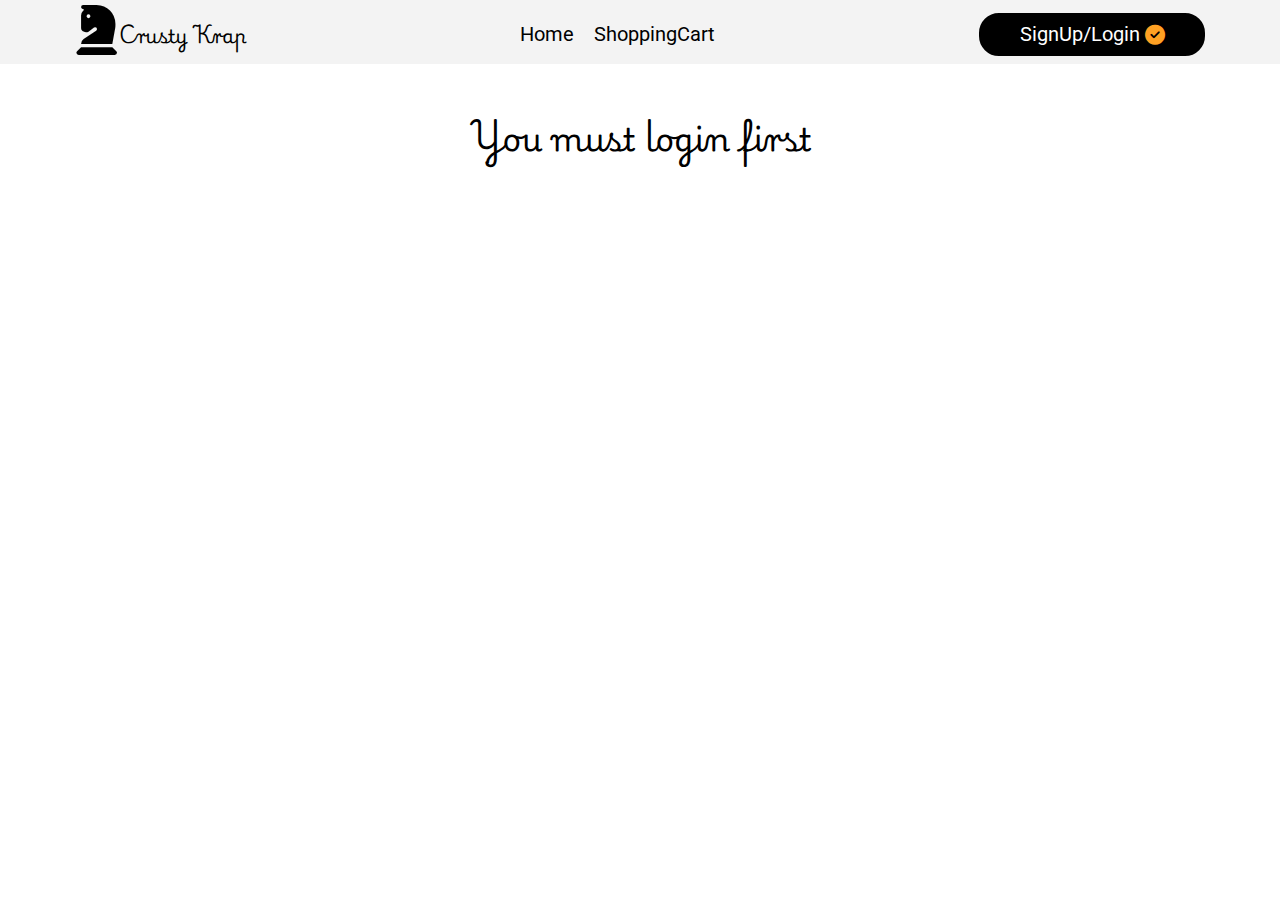
<file: index.html>
<!DOCTYPE html>
<html>
    <head>
        <meta name="viewport" content="width=device-width, initial-scale=1.0">
        <title>Safan</title>
        <!--Normalize-->
        <link rel="stylesheet" href="css/Normalize.css"></link>
        <!--Font awesome-->
        <link rel="stylesheet" href="css/all.min.css" />
        <!--Public CSS File-->
        <link rel="stylesheet" href="css/public.css">
        <!--Main CSS File-->
        <link rel="stylesheet" href="css/main.css">
        <!--Google Fonts Playwrite Polska-->
        <link rel="preconnect" href="https://fonts.googleapis.com">
        <link rel="preconnect" href="https://fonts.gstatic.com" crossorigin>
        <link href="https://fonts.googleapis.com/css2?family=Playwrite+PL:wght@100..400&display=swap" rel="stylesheet">
        <!--Google Fonts Roboto-->
        <link rel="preconnect" href="https://fonts.googleapis.com">
        <link rel="preconnect" href="https://fonts.gstatic.com" crossorigin>
        <link href="https://fonts.googleapis.com/css2?family=Roboto:ital,wght@0,100;0,300;0,400;0,500;0,700;0,900;1,100;1,300;1,400;1,500;1,700;1,900&display=swap" rel="stylesheet">
    </head>
    <body>
        <!--Header Begins-->
        <div class="header">
            <div class="container">
                <div class="MainIcon">
                    <i class="fa-solid fa-chess-knight"></i>
                    <h3> Crusty Krap</h3>
                </div>
                <div class="icons">
                    <a class="hitem" href="index.html" > Home </a>
                    <a class="hitem" href="Pages/ShoppingCart.html"> ShoppingCart </a>
                </div>
                <a class="work" href="Pages/login.html" id="login">
                   SignUp/Login <i class="fa-solid fa-circle-check"></i>
                </a>
            </div>
        </div>
        <!--Header Ends-->
        <!--Items grid start-->
        <div class="menu">
        <div class="container" id="Landing">
            <div class="itemsGrid">
                <div class="item">
                    <img src="images/GrilledBurger.jpg" alt="item1">
                    <h3>Grilled burger</h3>
                    <p>Price: $70</p>
                    <button onclick="addToCart(1)">Add to Cart</button>
                    <h4>Count : 0</h4>
                </div>
                <div class="item">
                    <img src="images/smashburger.jpg" alt="item2">
                    <h3>smashburger</h3>
                    <p>Price: $120</p>
                    <button onclick="addToCart(2)">Add to Cart</button>
                    <h4>Count : 0</h4>
                </div>
                <div class="item">
                    <img src="images/Crispy-Chicken-Burger.jpg" alt="item3">
                    <h3>Chicken burger</h3>
                    <p>Price: $160</p>
                    <button onclick="addToCart(3)">Add to Cart</button>
                    <h4>Count : 0</h4>
                </div>
                <div class="item">
                    <img src="images/Fries.jpg" alt="item4">
                    <h3>Fries</h3>
                    <p>Price: $60</p>
                    <button onclick="addToCart(4)">Add to Cart</button>
                    <h4>Count : 0</h4>
                </div>
                <div class="item">
                    <img src="images/Pizza.jpeg" alt="item5">
                    <h3>Pizza</h3>
                    <p>Price: $220</p>
                    <button onclick="addToCart(5)">Add to Cart</button>
                    <h4>Count : 0</h4>
                </div>
                <div class="item">
                    <img src="images/FriedChicken.jpg" alt="item6">
                    <h3>FriedChicken</h3>
                    <p>Price: $250</p>
                    <button onclick="addToCart(6)">Add to Cart</button>
                    <h4>Count : 0</h4>
                </div>
                <div class="item">
                    <img src="images/Taco.jpg" alt="item7">
                    <h3>Taco burger</h3>
                    <p>Price: $270</p>
                    <button onclick="addToCart(7)">Add to Cart</button>
                    <h4>Count : 0</h4>
                </div>
                <div class="item">
                    <img src="images/Drink.jpg" alt="item8">
                    <h3>Crusty Krap drink</h3>
                    <p>Price: $80</p>
                    <button onclick="addToCart(8)">Add to Cart</button>
                    <h4>Count : 0</h4>
                </div>
            </div>
        </div>
        <div class="LoginFirst" id="LoginFirst">

        </div>
    </div>
        <!--Items grid ends-->
        <script src="js/homePublic.js"></script>
    </body>
</html>
</file>
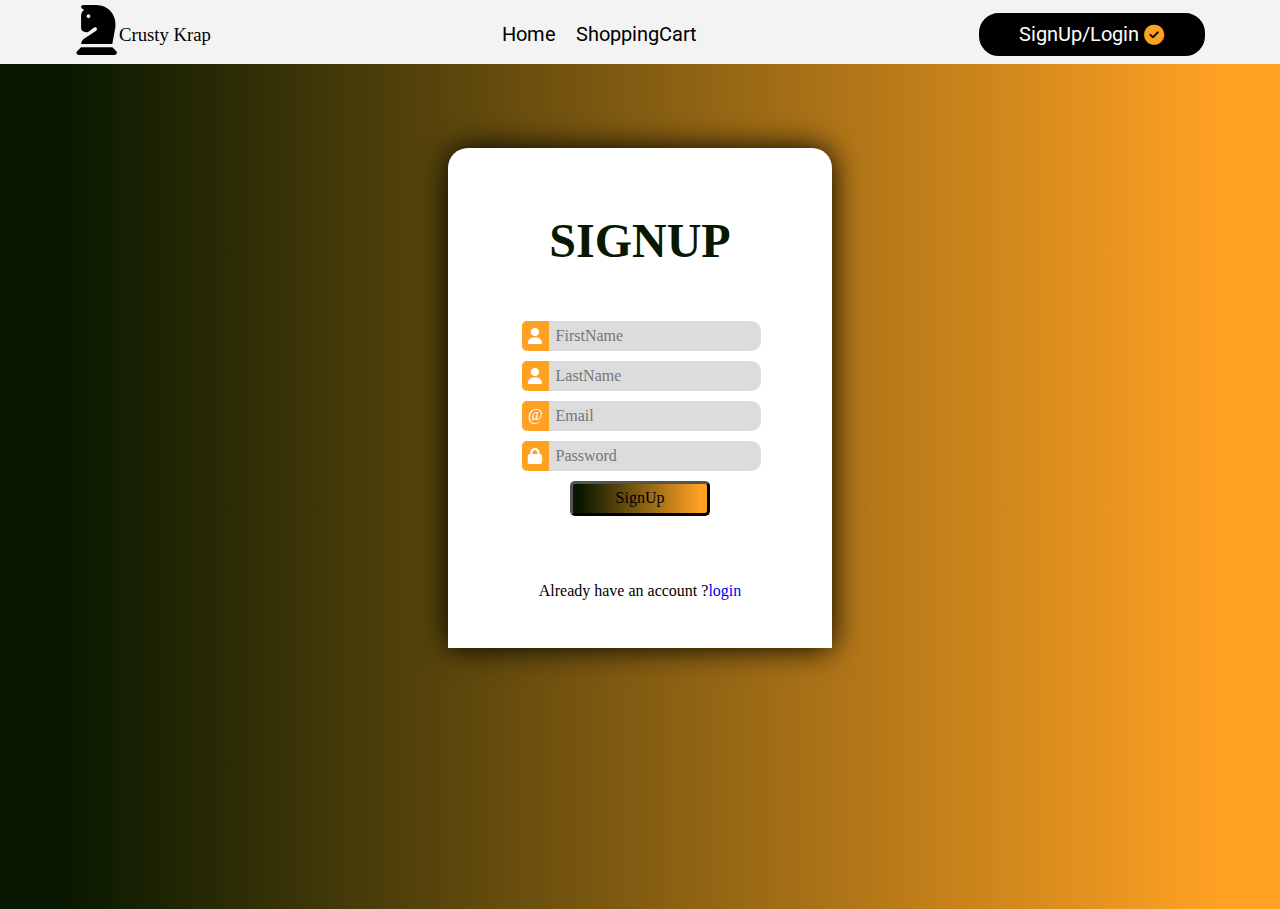
<file: Pages/index.html>
<!DOCTYPE html>
<html lang="en">
<head>
    <meta name="viewport" content="width=device-width, initial-scale=1.0">
    <title>WorkWithMe</title>
    <!--Normalize-->
    <link rel="stylesheet" href="../css/Normalize.css"></link>
    <!--Font awesome-->
    <link rel="stylesheet" href="../css/all.min.css" />
    <!--Public CSS File-->
    <link rel="stylesheet" href="../css/public.css">
    <!--Main CSS File-->
    <link rel="stylesheet" href="../css/Work.css">
    <!--Google Fonts Roboto-->
    <link rel="preconnect" href="https://fonts.googleapis.com">
    <link rel="preconnect" href="https://fonts.gstatic.com" crossorigin>
    <link href="https://fonts.googleapis.com/css2?family=Roboto:ital,wght@0,100;0,300;0,400;0,500;0,700;0,900;1,100;1,300;1,400;1,500;1,700;1,900&display=swap" rel="stylesheet">
</head>
<body>
        <!--Header Begins-->
        <div class="header">
            <div class="container">
                <div class="MainIcon">
                    <i class="fa-solid fa-chess-knight"></i>
                    <h3> Crusty Krap</h3>
                </div>
                <div class="icons">
                    <a class="hitem" href="../index.html" > Home </a>
                    <a class="hitem" href="ShoppingCart.html"> ShoppingCart </a>
                </div>
                <a class="work" href="login.html" id="login">
                    SignUp/Login <i class="fa-solid fa-circle-check"></i>
                 </a>
            </div>
        </div>
        <!--Header Ends-->
    <!--Landing Begins-->
    <div class="landing">
        <div class="container">
            <div class="SignCard">
                <h1>SignUp</h1>
            <form id="SignupForm">
                <div class="in">
                <label for="fnm"><i class="fa-solid fa-user"></i></label>
                <input required type="text" name="fnm" placeholder="FirstName" id="fnm">
                </div>
                <div class="in">
                <label for="lnm"><i class="fa-solid fa-user"></i></label>
                <input required type="text" name="lnm" placeholder="LastName" id="lnm">
                </div>
                <div class="in">
                <label for="email"><span>@</span></label>
                <input required type="email" name="email" placeholder="Email" id="email">
                </div>
                <div class="in">
                <label for="pass"><i class="fa-solid fa-lock"></i></label>
                <input required type="password" name="pass" placeholder="Password" id="pass">
                </div>
                <div>
                <button type="submit">SignUp</button>
                </div>
            </form>
            <p>Already have an account ?<a href="login.html">login</a></p>
            </div>
        </div>
    </div>
    <!--Landing Ends-->
    <script src="../js/Signup.js"></script>
    <script src="../js/Public.js"></script>
</body>
</html>
</file>
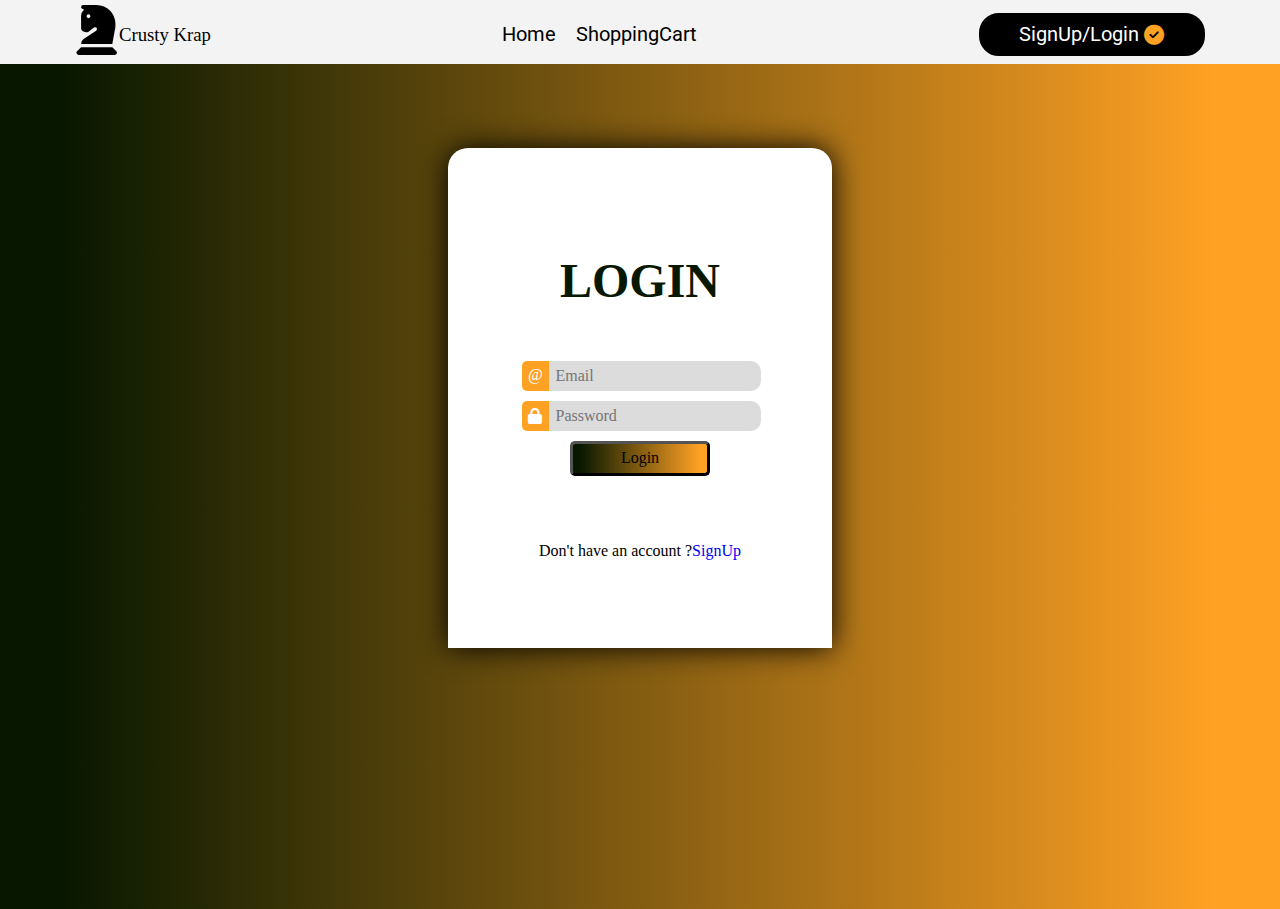
<file: Pages/login.html>
<!DOCTYPE html>
<html lang="en">
<head>
    <meta name="viewport" content="width=device-width, initial-scale=1.0">
    <title>WorkWithMe</title>
    <!--Normalize-->
    <link rel="stylesheet" href="../css/Normalize.css"></link>
    <!--Font awesome-->
    <link rel="stylesheet" href="../css/all.min.css" />
    <!--Public CSS File-->
    <link rel="stylesheet" href="../css/public.css">
    <!--Main CSS File-->
    <link rel="stylesheet" href="../css/login.css">
    <!--Google Fonts Roboto-->
    <link rel="preconnect" href="https://fonts.googleapis.com">
    <link rel="preconnect" href="https://fonts.gstatic.com" crossorigin>
    <link href="https://fonts.googleapis.com/css2?family=Roboto:ital,wght@0,100;0,300;0,400;0,500;0,700;0,900;1,100;1,300;1,400;1,500;1,700;1,900&display=swap" rel="stylesheet">
</head>
<body>
        <!--Header Begins-->
        <div class="header">
            <div class="container">
                <div class="MainIcon">
                    <i class="fa-solid fa-chess-knight"></i>
                    <h3> Crusty Krap</h3>
                </div>
                <div class="icons">
                    <a class="hitem" href="../index.html" > Home </a>
                    <a class="hitem" href="ShoppingCart.html"> ShoppingCart </a>
                </div>
                <a class="work" href="login.html" id="login">
                    SignUp/Login <i class="fa-solid fa-circle-check"></i>
                 </a>
            </div>
        </div>
        <!--Header Ends-->
    <!--Landing Begins-->
    <div class="landing">
        <div class="container">
            <div class="SignCard">
                <h1>Login</h1>
            <form id="LoginForm">
                <div class="in">
                <label for="email"><span>@</span></label>
                <input required type="email" name="email" placeholder="Email" id="email">
                </div>
                <div class="in">
                <label for="pass"><i class="fa-solid fa-lock"></i></label>
                <input required type="password" name="pass" placeholder="Password" id="pass">
                </div>
                <div>
                <button type="submit">Login</button>
                </div>
            </form>
            <p>Don't have an account ?<a href="index.html">SignUp</a></p>
            </div>
        </div>
    </div>
    <!--Landing Ends-->
    <script src="../js/Login.js"></script>
    <script src="../js/Public.js"></script>
</body>
</html>
</file>
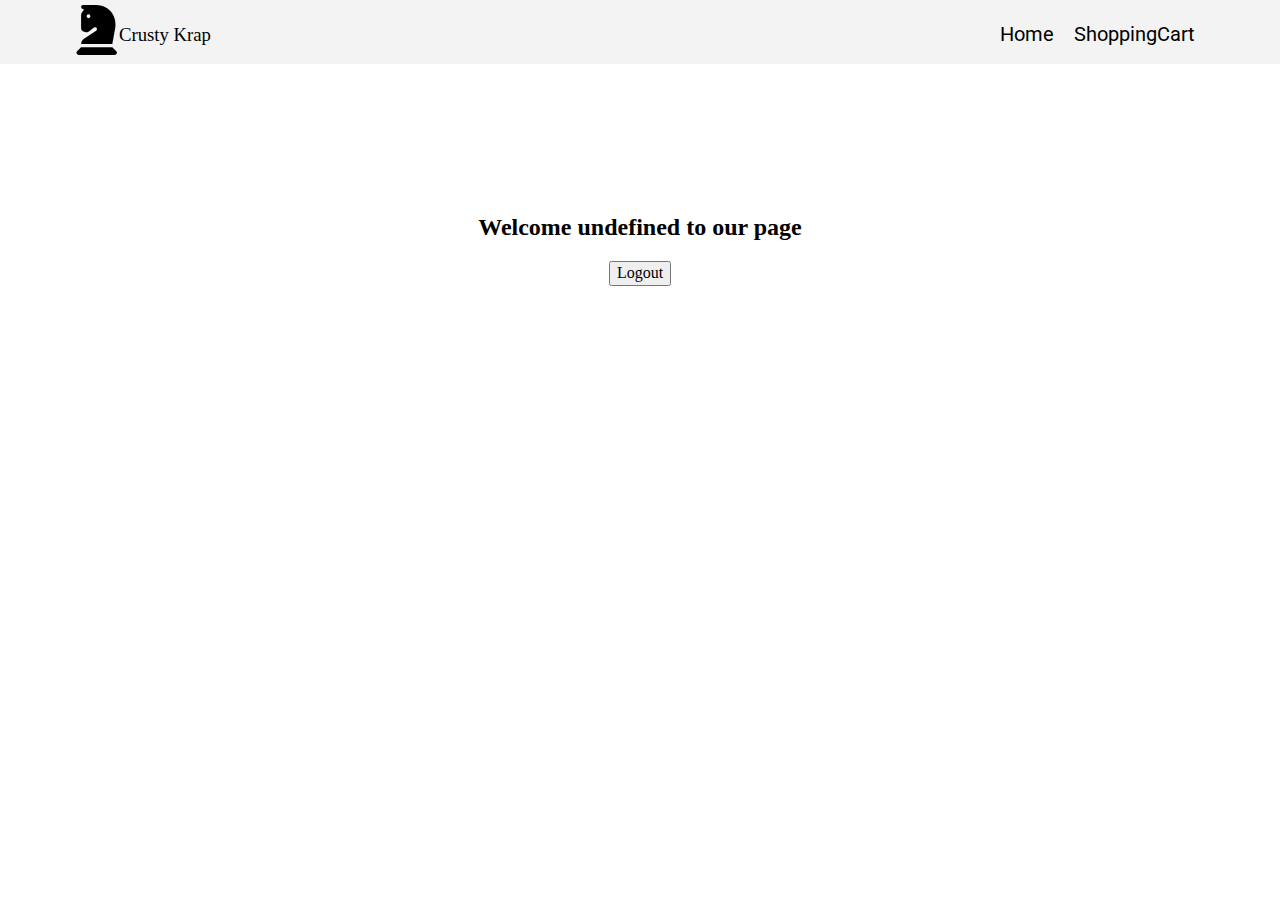
<file: Pages/Logout.html>
<!DOCTYPE html>
<html lang="en">
    <head>
        <meta name="viewport" content="width=device-width, initial-scale=1.0">
        <title>WorkWithMe</title>
        <!--Normalize-->
        <link rel="stylesheet" href="../css/Normalize.css"></link>
        <!--Font awesome-->
        <link rel="stylesheet" href="../css/all.min.css" />
        <!--Public CSS File-->
        <link rel="stylesheet" href="../css/public.css">
        <!--Main CSS File-->
        <link rel="stylesheet" href="../css/logout.css">
        <!--Google Fonts Roboto-->
        <link rel="preconnect" href="https://fonts.googleapis.com">
        <link rel="preconnect" href="https://fonts.gstatic.com" crossorigin>
        <link href="https://fonts.googleapis.com/css2?family=Roboto:ital,wght@0,100;0,300;0,400;0,500;0,700;0,900;1,100;1,300;1,400;1,500;1,700;1,900&display=swap" rel="stylesheet">
    </head>
<body>
            <!--Header Begins-->
            <div class="header">
                <div class="container">
                    <div class="MainIcon">
                        <i class="fa-solid fa-chess-knight"></i>
                        <h3> Crusty Krap</h3>
                    </div>
                    <div class="icons">
                        <a class="hitem" href="../index.html" > Home </a>
                        <a class="hitem" href="ShoppingCart.html"> ShoppingCart </a>
                    </div>
                </div>
            </div>
            <!--Header Ends-->
            <div class="landing">
                <h2 id="Wel"></h2>
                <button onclick="logout()">Logout</button>
            </div>
            <script>
                const name=document.cookie.split("name=")[1];
                console.log(name);
                document.getElementById("Wel").innerHTML="Welcome "+name+" to our page";
                function logout(){
                    document.cookie = 'loggedIn=false; path=/';
                    document.cookie = 'email=; path=/';
                    document.cookie = 'name=; path=/';
                    window.location.href = '../index.html';   
                }
            </script>
</body>
</html>
</file>
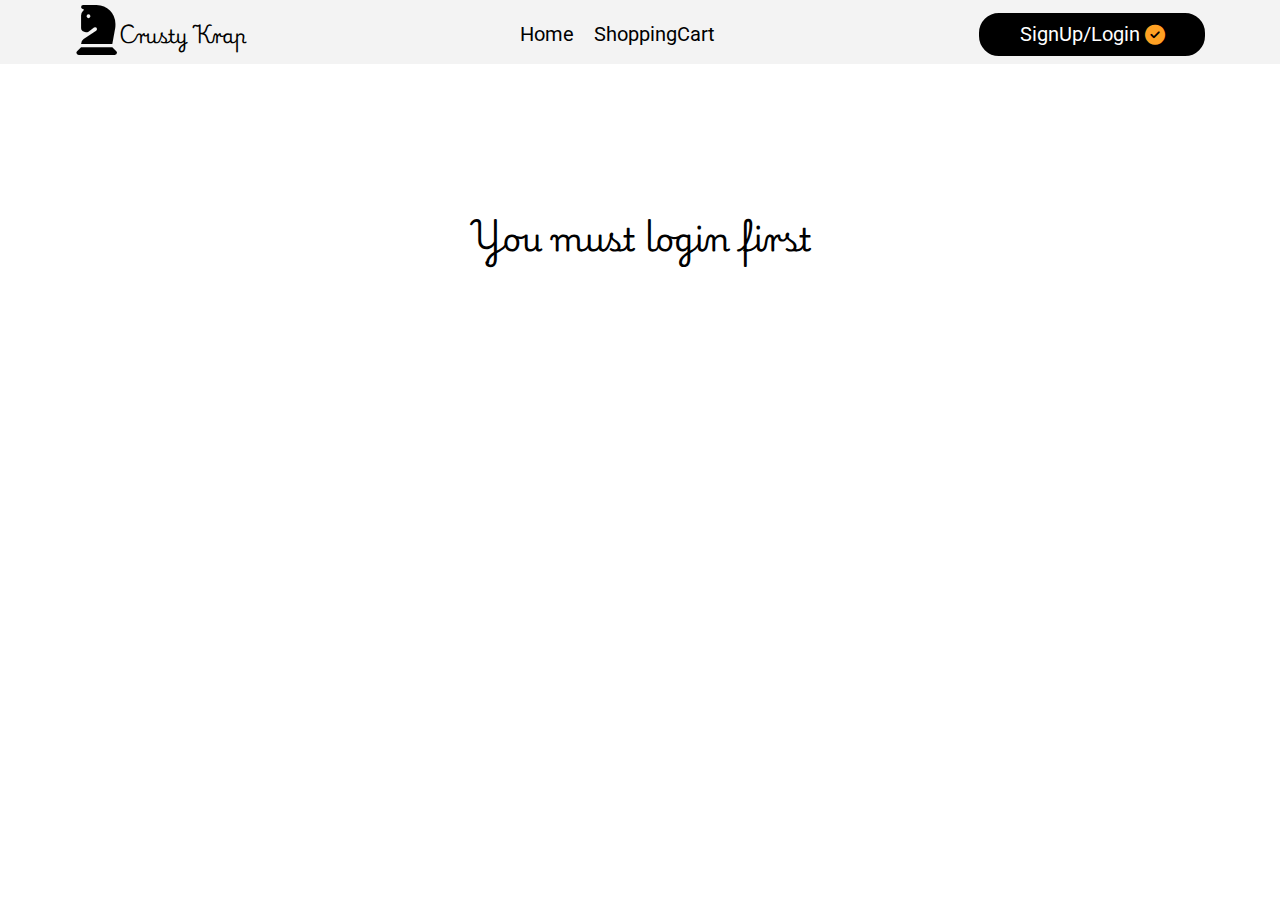
<file: Pages/ShoppingCart.html>
<!DOCTYPE html>
<html lang="en">
<head>
    <meta name="viewport" content="width=device-width, initial-scale=1.0">
    <title>Safan</title>
    <!--Normalize-->
    <link rel="stylesheet" href="../css/Normalize.css"></link>
    <!--Font awesome-->
    <link rel="stylesheet" href="../css/all.min.css" />
    <!--Public CSS File-->
    <link rel="stylesheet" href="../css/public.css">
    <!--Main CSS File-->
    <link rel="stylesheet" href="../css/cart.css">
    <!--Google Fonts Playwrite Polska-->
    <link rel="preconnect" href="https://fonts.googleapis.com">
    <link rel="preconnect" href="https://fonts.gstatic.com" crossorigin>
    <link href="https://fonts.googleapis.com/css2?family=Playwrite+PL:wght@100..400&display=swap" rel="stylesheet">
    <!--Google Fonts Roboto-->
    <link rel="preconnect" href="https://fonts.googleapis.com">
    <link rel="preconnect" href="https://fonts.gstatic.com" crossorigin>
    <link href="https://fonts.googleapis.com/css2?family=Roboto:ital,wght@0,100;0,300;0,400;0,500;0,700;0,900;1,100;1,300;1,400;1,500;1,700;1,900&display=swap" rel="stylesheet">
</head>
<body>
    <!--Header Begins-->
    <div class="header">
        <div class="container">
            <div class="MainIcon">
                <i class="fa-solid fa-chess-knight"></i>
                <h3> Crusty Krap</h3>
            </div>
            <div class="icons">
                <a class="hitem" href="../index.html" > Home </a>
                <a class="hitem" href="ShoppingCart.html"> ShoppingCart </a>
            </div>
            <a class="work" href="login.html" id="login">
               SignUp/Login <i class="fa-solid fa-circle-check"></i>
            </a>
        </div>
    </div>
    <div class="landing">
        <div class="container" id="Landing">
            <div class="itemsGrid" id="items">

            </div>
        </div>
        <div class="LoginFirst" id="LoginFirst">

        </div>
    </div> 
    <!--Header Ends-->  
    <script src="../js/Public.js"></script>
    <script>
            if(document.cookie.indexOf('loggedIn=true') === -1) {
                document.getElementById("Landing").innerHTML="";
                document.getElementById("LoginFirst").innerHTML="You must login first";
            }
            const email = document.cookie.split('; ').find(row => row.startsWith('email=')).split('=')[1];
        
        let users = JSON.parse(localStorage.getItem('users'));
        let user = users.find(user => user.email === email);
        let have=false;
        let totalPrice = 0;
    for(let id = 1; id <= 8; id++) {
        if (user.cart[id]>0) {
            totalPrice += user.cart[id] * user.cartPrice[id];
            have=true;
            let item = document.createElement('div');
            item.classList.add('item');
            item.innerHTML = `
                <img src="../images/${user.cartimg[id]}" alt="item${id}">
                <h3>${user.cartitem[id]}</h3>
                <p>Price: $${user.cartPrice[id]}</p>
                <button onclick="removeFromCart(${id})">Remove from Cart</button>
                <button onclick="decrement(${id})">decrement</button>
                <h4>Count : ${user.cart[id]}</h4>
            `;
            document.getElementById('items').appendChild(item);
        }
        };
    if(!have){
        document.getElementById("LoginFirst").innerHTML="Your cart is empty";
    }
    else{
        let price = document.createElement('div');
        price.innerHTML = `
            <h3>Total Price: $${totalPrice}</h3>
        `;
        document.getElementById("Landing").appendChild(price);
    }
    function removeFromCart(id) {
        user.cart[id] = 0;
        localStorage.setItem('users', JSON.stringify(users));
        location.reload();
    }
    function decrement(id) {
        if(user.cart[id] > 0){
        user.cart[id]--;
        localStorage.setItem('users', JSON.stringify(users));
        location.reload();
        }
    }
    </script>
</body>
</html>
</file>
<file: css/public.css>
:root{
    --main-col: #ffa123;
    --sec-col:#081800;
    --background-col:#f3f3f3;
}
*{
	-webkit-box-sizing: border-box; 
	-moz-box-sizing: border-box; /** for defining glopal box sizing on firefox**/
	box-sizing: border-box;
}
body {
  font-family: "Playwrite PL", cursive;
  font-optical-sizing: auto;
  font-weight: <weight>;
  font-style: normal;
}
.container{
    padding-left: 20px;
    padding-right: 20px;
    padding-top: 5px;
    margin-left: auto;
    margin-right:auto;
}
.LoginFirst{
    font-weight: 600;
    font-size: 32px;
    text-align: center;
}
/* Small Screens */
@media (min-width: 768px){
    .container{
      width:750px;
    }
  }
  /** medium screens **/
  @media (min-width: 970px){
    .container{
      width:970px;
    }
  }
  /** large screens **/
  @media (min-width: 1200px){
    .container{
      width:1170px;
    }
  }
a{
    text-decoration: none;
}
/*Header begins*/
.header{
    background-color: var(--background-col);
}
body .header .container{
    display: flex;
    flex-wrap: nowrap;
    align-items: center;
    justify-content: space-between;
}
body .header .container .MainIcon{
    display: flex;
    flex-wrap: wrap;
}
body .header .container .MainIcon i{
    font-size: 50px;
}
body .header .container .MainIcon font{
    font-weight: 800;
}
body .header .container .MainIcon h3{
    font-weight: 400;
}
body .header .container .icons{
    margin-left: 30px;
    display: flex;
    flex-wrap: nowrap;
}
.header .container .icons .hitem:hover{
font-weight: 800;
}
body .header .container .icons .hitem{
    font-family: "Roboto", sans-serif;
    font-weight: 400;
    font-style: normal;
    font-size: 20px;
    margin-left: 10px;
    margin-right: 10px;
    transition: 0.3s;
    text-decoration: none;
    color: black;  
}
body .header .work{
    border-style: solid;
    display: flex;
    margin-left: 20px;
    color: white;
    background-color: black;
    border-radius: 20px;
    border-width: 10px;
    border-color: black;
    font-family: "Roboto", sans-serif;
    font-weight: 400;
    font-style: normal;
    font-size: 20px;
    width: 20%;
    justify-content: center;
}
body .header .work i{
    color: var(--main-col);
    margin-left: 5px;
    align-self: center;
    margin-top: 1px;
}
@media(max-width:1200px){
    body .header .container .MainIcon i{
        font-size: 30px;
    }
    body .header .container .MainIcon h3{
        font-size: 1em;
    }
    body .header .container .icons .hitem{
        font-size: 18px;
    }
    body .header .container .work{
        font-size: 18px;
    }
}
@media (max-width:768px){
    body .header .container .MainIcon i{
        font-size: 18px;
    }
    body .header .container .MainIcon h3{
        font-size: 0.6em;
    }
    body .header .container .icons{
        margin-left: 10px;
    }
    body .header .container .icons .hitem{
        font-size: 10px;   
     }
    body .header .container .work{
        font-size: 14px;
        margin-left: 5px;
        border-width: 7px;
        width: 30%;
        }
}
/* Header Ends*/
</file>
<file: css/main.css>
:root{
    --main-col: #ffa123;
    --sec-col:#081800;
    --background-col:#f3f3f3;
}
/* Items Grid Begins */
.menu{
    margin-top: 50px;
    margin-bottom: 50px;
}
.itemsGrid{
    display: grid;
    grid-template-columns: repeat(auto-fill,minmax(240px,1fr));
    gap:40px;
}
.itemsGrid .item{
    text-align: center;
    padding: 20px;
    box-shadow: 0px 0px 4px black;
}
.itemsGrid .item img{
    max-width: 100%;
    object-fit: cover;
    height: 200px;
}
/* Items Grid ends*/
</file>
<file: css/Work.css>
:root{
    --main-col: #ffa123;
    --sec-col:#081800;
    --background-col:#f3f3f3;
}
body{
background-image: linear-gradient(to left, var(--main-col) 5%, var(--sec-col) 95%);
}
.landing{
    position: relative;
    height: calc(100vh - 55px);
}
.landing .SignCard{
    display: flex;
    flex-direction: column;
    width: max(30%, 300px);
    height: 500px;
    background-color: white;
    padding: 25px;
    box-shadow: black 0px 0px 30px;
    text-align: center;
    align-items: center;
    justify-content: center;
    box-sizing: border-box;
    border-radius: 20px 20px 0 0;
    position: absolute;
    top: 10%;
    left: 50%;
    transform: translateX(-50%);
}
.landing .SignCard h1{
    text-transform: uppercase;
    font-weight: 800;
    color:var(--sec-col);
    font-size: 3rem;
}
.landing form{
    gap: 10px;
    display: flex;
    flex-direction: column;
    margin-top: 20px;
    margin-bottom: 50px;
    align-items: center;
    width: min(400px, 100%);
}
.landing .SignCard input{
    width: 100%;
    border-radius: 0 10px 10px 0;
    margin-left: 0px;
    border-width: 3px;
    background-color: gainsboro;
    border: none;
    height: 30px;
    padding-left: 10px;
}
.landing .SignCard #signup{
    background-image: linear-gradient(to left, var(--main-col) 5%, purple 95%);
    border: none;
}
.landing .in{
    display: flex;
}
.landing .SignCard button{
    width: 140px;
    height: 35px;
    border-radius: 5px;
    background-image: linear-gradient(to left, var(--main-col) 5%, var(--sec-col) 95%);
    border-width: 3px;
}
.landing .SignCard label{
    background-color: var(--main-col);
    position: relative;
    left: 3px;
    border-radius: 5px 0 0 5px;
    color: white;
    position: relative;
    width: 30px;
    display: flex;
    align-items: center;
    justify-content: center;
}
.clicked{
    border-color: grey !important;
    border-style: solid !important;
    transition: 0.3s;
}
</file>
<file: css/login.css>
:root{
    --main-col: #ffa123;
    --sec-col:#081800;
    --background-col:#f3f3f3;
}
body{
background-image: linear-gradient(to left, var(--main-col) 5%, var(--sec-col) 95%);
}
.landing{
    position: relative;
    height: calc(100vh - 55px);
}
.landing .SignCard{
    display: flex;
    flex-direction: column;
    width: max(30%, 300px);
    height: 500px;
    background-color: white;
    padding: 25px;
    box-shadow: black 0px 0px 30px;
    text-align: center;
    align-items: center;
    justify-content: center;
    box-sizing: border-box;
    border-radius: 20px 20px 0 0;
    position: absolute;
    top: 10%;
    left: 50%;
    transform: translateX(-50%);
}
.landing .SignCard h1{
    text-transform: uppercase;
    font-weight: 800;
    color:var(--sec-col);
    font-size: 3rem;
}
.landing form{
    gap: 10px;
    display: flex;
    flex-direction: column;
    margin-top: 20px;
    margin-bottom: 50px;
    align-items: center;
    width: min(400px, 100%);
}
.landing .SignCard input{
    width: 100%;
    border-radius: 0 10px 10px 0;
    margin-left: 0px;
    border-width: 3px;
    background-color: gainsboro;
    border: none;
    height: 30px;
    padding-left: 10px;
}
.landing .SignCard #signup{
    background-image: linear-gradient(to left, var(--main-col) 5%, purple 95%);
    border: none;
}
.landing .in{
    display: flex;
}
.landing .SignCard button{
    width: 140px;
    height: 35px;
    border-radius: 5px;
    background-image: linear-gradient(to left, var(--main-col) 5%, var(--sec-col) 95%);
    border-width: 3px;
}
.landing .SignCard label{
    background-color: var(--main-col);
    position: relative;
    left: 3px;
    border-radius: 5px 0 0 5px;
    color: white;
    position: relative;
    width: 30px;
    display: flex;
    align-items: center;
    justify-content: center;
}
</file>
<file: css/logout.css>
:root{
    --main-col: #ffa123;
    --sec-col:#081800;
    --background-col:#f3f3f3;
}
.landing{
    margin-top: 150px;
    text-align: center;
}
</file>
<file: css/cart.css>
:root{
    --main-col: #ffa123;
    --sec-col:#081800;
    --background-col:#f3f3f3;
}
.landing{
    margin-top: 150px;
}
.menu{
    margin-top: 50px;
    margin-bottom: 50px;
}
.itemsGrid{
    display: grid;
    grid-template-columns: repeat(auto-fill,minmax(240px,1fr));
    gap:40px;
}
.itemsGrid .item{
    text-align: center;
    padding: 20px;
    box-shadow: 0px 0px 4px black;
}
.itemsGrid .item img{
    max-width: 100%;
    object-fit: cover;
    height: 200px;
}
</file>
